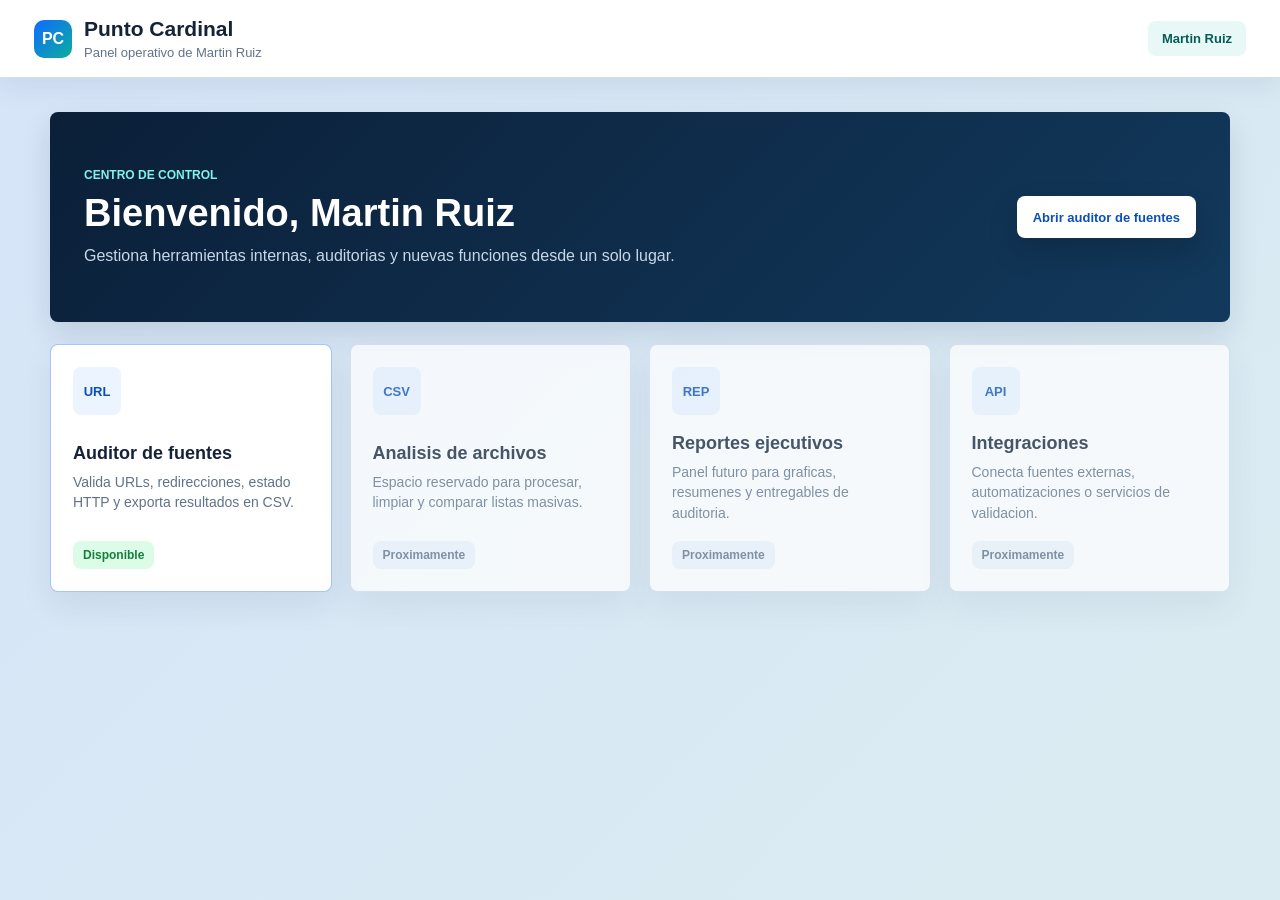
<file: templates/dashboard.html>
<!doctype html>
<html lang="es">
<head>
  <meta charset="utf-8">
  <meta name="viewport" content="width=device-width, initial-scale=1">
  <title>Punto Cardinal | Dashboard</title>
  <link rel="stylesheet" href="/static/style.css">
</head>
<body class="dashboardBody">

<header class="dashboardTopbar">
  <div class="brand">
    <div class="brandMark">PC</div>
    <div>
      <h1>Punto Cardinal</h1>
      <p>Panel operativo de Martin Ruiz</p>
    </div>
  </div>
  <div class="operatorBadge">Martin Ruiz</div>
</header>

<main class="dashboardMain">
  <section class="welcome">
    <div>
      <span class="eyebrow">Centro de control</span>
      <h2>Bienvenido, Martin Ruiz</h2>
      <p>
        Gestiona herramientas internas, auditorias y nuevas funciones desde un solo lugar.
      </p>
    </div>
    <a class="heroAction" href="/auditor">Abrir auditor de fuentes</a>
  </section>

  <section class="moduleGrid" aria-label="Modulos disponibles">
    <a class="moduleCard activeModule" href="/auditor">
      <div class="moduleIcon">URL</div>
      <div>
        <h3>Auditor de fuentes</h3>
        <p>Valida URLs, redirecciones, estado HTTP y exporta resultados en CSV.</p>
      </div>
      <span>Disponible</span>
    </a>

    <article class="moduleCard disabledModule">
      <div class="moduleIcon">CSV</div>
      <div>
        <h3>Analisis de archivos</h3>
        <p>Espacio reservado para procesar, limpiar y comparar listas masivas.</p>
      </div>
      <span>Proximamente</span>
    </article>

    <article class="moduleCard disabledModule">
      <div class="moduleIcon">REP</div>
      <div>
        <h3>Reportes ejecutivos</h3>
        <p>Panel futuro para graficas, resumenes y entregables de auditoria.</p>
      </div>
      <span>Proximamente</span>
    </article>

    <article class="moduleCard disabledModule">
      <div class="moduleIcon">API</div>
      <div>
        <h3>Integraciones</h3>
        <p>Conecta fuentes externas, automatizaciones o servicios de validacion.</p>
      </div>
      <span>Proximamente</span>
    </article>
  </section>
</main>

</body>
</html>
</file>
<file: static/style.css>
:root {
  --bg: #edf2f8;
  --panel: #ffffff;
  --panel-dark: #0b1f38;
  --panel-darker: #081527;
  --line: #d6deea;
  --text: #152238;
  --muted: #617389;
  --primary: #0f6bff;
  --primary-dark: #0b4fb8;
  --teal: #0cae9b;
  --success: #15803d;
  --danger: #c83232;
  --warning: #a15c00;
  --shadow: 0 12px 30px rgba(8, 25, 48, 0.12);
}
* { box-sizing: border-box; }

body {
  margin: 0;
  font-family: "Segoe UI", Arial, sans-serif;
  background: radial-gradient(circle at top right, #f8fbff 0%, var(--bg) 44%, #e6edf7 100%);
  color: var(--text);
}

.loginBody {
  min-height: 100vh;
  display: grid;
  place-items: center;
  padding: 24px;
  background: linear-gradient(135deg, #eaf2fb, #f7fafc 48%, #e8f6f2);
}

.loginShell {
  width: min(420px, 100%);
}

.loginPanel {
  display: grid;
  gap: 22px;
  padding: 26px;
  border: 1px solid var(--line);
  border-radius: 8px;
  background: #fff;
  box-shadow: var(--shadow);
}

.loginForm {
  display: grid;
  gap: 14px;
}

.loginForm label {
  display: grid;
  gap: 7px;
  color: var(--text);
  font-size: 13px;
  font-weight: 800;
}

.loginForm input {
  min-height: 42px;
  width: 100%;
  border: 1px solid var(--line);
  border-radius: 8px;
  padding: 0 12px;
  color: var(--text);
  font: 14px "Segoe UI", Arial, sans-serif;
}

.loginForm input:focus {
  outline: none;
  border-color: var(--primary);
  box-shadow: 0 0 0 3px rgba(15,107,255,.14);
}

.loginError {
  padding: 10px 12px;
  border-radius: 8px;
  background: #fee2e2;
  color: var(--danger);
  font-size: 13px;
  font-weight: 800;
}

.auditorBody {
  height: 100vh;
  overflow: hidden;
}

.topbar {
  height: 64px;
  display: flex;
  align-items: center;
  justify-content: space-between;
  padding: 10px 18px;
  border-bottom: 1px solid var(--line);
  background: rgba(255, 255, 255, 0.94);
  backdrop-filter: blur(6px);
  position: relative;
  z-index: 30;
}
.topbar-left, .topbar-right { display: flex; align-items: center; gap: 10px; }
.brandCompact { display: flex; align-items: center; gap: 10px; }
.brandCompact h1 { margin: 0; font-size: 18px; }
.brandCompact p { margin: 2px 0 0; font-size: 12px; color: var(--muted); }
.brandMark {
  width: 38px; height: 38px; border-radius: 10px; display: grid; place-items: center;
  background: linear-gradient(135deg, var(--primary), var(--teal)); color: #fff; font-weight: 800;
}
.icon-btn {
  min-height: 36px; min-width: 36px; border: 1px solid var(--line); background: #fff; border-radius: 10px;
  cursor: pointer; font-size: 18px;
}
.icon-btn:hover { background: #f3f7fd; }

.layout {
  display: grid;
  grid-template-columns: 330px 1fr;
  height: calc(100vh - 64px);
  transition: grid-template-columns 180ms ease;
}
body.sidebar-collapsed .layout { grid-template-columns: 0 1fr; }

.sidebar {
  min-width: 0;
  display: flex;
  flex-direction: column;
  gap: 10px;
  padding: 14px;
  background: linear-gradient(180deg, var(--panel-dark), var(--panel-darker));
  color: #fff;
  border-right: 1px solid rgba(255,255,255,0.08);
  overflow: hidden;
  transition: padding 180ms ease, transform 180ms ease;
}
body.sidebar-collapsed .sidebar { padding: 0; border-right: 0; }
body.sidebar-collapsed .sidebar * { display: none; }

.fieldLabel { color: #dbe7f5; font-size: 11px; font-weight: 700; text-transform: uppercase; }
textarea {
  width: 100%; min-height: 96px; max-height: 180px; resize: vertical;
  border: 1px solid rgba(255,255,255,0.16); border-radius: 10px; padding: 10px;
  background: rgba(255,255,255,0.08); color: #fff; font: 13px/1.35 "Segoe UI", Arial, sans-serif;
}
textarea:focus { outline: none; border-color: var(--teal); box-shadow: 0 0 0 3px rgba(12,174,155,0.16); }
textarea::placeholder { color: #91a7c1; }

button { border: 0; border-radius: 10px; cursor: pointer; font-weight: 700; min-height: 40px; }
.primary { background: linear-gradient(135deg, var(--primary), #2f87ff); color: #fff; box-shadow: 0 8px 16px rgba(15,107,255,.25); }
.primary:hover { filter: brightness(0.97); }

.summary, .progressPanel {
  background: rgba(255,255,255,0.08);
  border: 1px solid rgba(255,255,255,0.11);
  border-radius: 10px;
}
.summary { display:flex; justify-content:space-between; align-items:center; padding: 9px 12px; color:#d9e6f4; }
.summary strong { color:#fff; }
.progressPanel { padding: 10px; display:grid; gap:7px; }
.progressHeader { display:flex; justify-content:space-between; font-size:12px; color:#dbe7f5; }
.progressTrack { height: 8px; border-radius: 999px; background: rgba(255,255,255,.14); overflow:hidden; }
#progressBar { height:100%; width:0%; background: linear-gradient(90deg, var(--primary), var(--teal)); transition: width 180ms; }

.filterControls {
  display: grid;
  grid-template-columns: repeat(3, 1fr);
  gap: 6px;
}

.filterBtn {
  min-height: 32px;
  border: 1px solid rgba(255,255,255,.12);
  border-radius: 9px;
  background: rgba(255,255,255,.08);
  color: #dbe7f5;
  font-size: 11px;
}

.filterBtn.active {
  background: #fff;
  color: var(--primary-dark);
}

#list {
  flex: 1;
  margin: 0;
  padding: 0;
  list-style: none;
  overflow: auto;
  scroll-behavior: smooth;
  overscroll-behavior: contain;
}

.groupedList {
  display: flex;
  flex-direction: column;
  gap: 12px;
}

.sourceGroup {
  display: grid;
  gap: 7px;
}

.groupHeader {
  display: flex;
  align-items: center;
  justify-content: space-between;
  min-height: 30px;
  padding: 0 10px;
  border-radius: 9px;
  color: #fff;
  font-size: 12px;
  font-weight: 850;
}

.validGroup .groupHeader {
  background: rgba(21, 128, 61, .22);
  border: 1px solid rgba(21, 128, 61, .34);
}

.errorGroup .groupHeader {
  background: rgba(200, 50, 50, .22);
  border: 1px solid rgba(200, 50, 50, .34);
}

.pendingGroup .groupHeader {
  background: rgba(246, 195, 67, .2);
  border: 1px solid rgba(246, 195, 67, .32);
}

.sourceGroup ul {
  margin: 0;
  padding: 0;
  list-style: none;
}

.emptyState {
  padding: 14px;
  border: 1px dashed rgba(255,255,255,.18);
  border-radius: 10px;
  color: #c4d4e7;
  font-size: 13px;
  text-align: center;
}

#list li {
  position: relative;
  margin-bottom: 8px;
  padding: 10px 10px 10px 32px;
  border-radius: 10px;
  border: 1px solid rgba(255,255,255,.11);
  background: rgba(255,255,255,.06);
  cursor: pointer;
}
#list li:hover, #list li.active { border-color: rgba(12,174,155,.65); background: rgba(12,174,155,.16); }
#list li::before { content:""; width:9px; height:9px; border-radius:999px; position:absolute; left:12px; top:14px; background:#8ca3bc; }
li.pending::before { background: #f6c343; }
li.validItem::before, li.redirected::before { background: var(--success); }
li.warningItem::before { background: #f59e0b; }
li.errorItem::before { background: var(--danger); }
.url-text { font-size: 13px; font-weight: 700; white-space: nowrap; overflow: hidden; text-overflow: ellipsis; }
.status-row { margin-top: 4px; display:flex; gap:7px; align-items:center; min-width:0; }
.reason-text { font-size: 11px; color: #c4d4e7; overflow:hidden; text-overflow:ellipsis; white-space:nowrap; }
.status-badge-small { font-size:10px; padding:2px 6px; border-radius: 999px; font-weight:800; }
.status-badge-small.valida { background:#dcfce7; color:var(--success); }
.status-badge-small.dudosa { background:#fef3c7; color:var(--warning); }
.status-badge-small.error { background:#fee2e2; color:var(--danger); }
.status-badge-small.pending { background:#fff1c2; color:#8a6400; }

.itemActions {
  display: flex;
  justify-content: flex-end;
  margin-top: 7px;
}

.itemActions button {
  min-height: 26px;
  padding: 0 9px;
  border-radius: 8px;
  font-size: 11px;
}

.miniSuccess {
  background: #dcfce7;
  color: var(--success);
}

.miniDanger {
  background: #fee2e2;
  color: var(--danger);
}

#viewer { min-width: 0; display: flex; flex-direction: column; }
#navBar {
  min-height: 74px; display:flex; align-items:center; gap:14px; padding: 10px 14px;
  border-bottom: 1px solid var(--line); background: rgba(255,255,255,0.96);
}
.statusBadge { min-width: 90px; text-align:center; padding: 8px 10px; border-radius: 999px; font-size:11px; font-weight: 900; background: #e8edf5; color: var(--muted); text-transform: uppercase; }
.statusBadge.okStatus { background:#dcfce7; color:var(--success); }
.statusBadge.warning { background:#fef3c7; color:var(--warning); }
.statusBadge.error { background:#fee2e2; color:var(--danger); }
.urlDetails { min-width:0; flex:1; }
#currentUrl, #redirectInfo, #auditInfo { display:block; white-space:nowrap; overflow:hidden; text-overflow:ellipsis; }
#currentUrl { color: var(--text); text-decoration:none; font-weight:800; font-size:14px; }
#redirectInfo { margin-top:4px; color: var(--primary-dark); font-size:12px; }
#auditInfo, #captureInfo { margin-top:4px; color: var(--muted); font-size:12px; }

.view-selector { display:flex; gap:4px; background:#e2e8f0; border-radius: 10px; padding:3px; }
.view-tab { min-height: 30px; border-radius: 8px; padding: 0 10px; background: transparent; color:#475569; }
.view-tab.active { background:#fff; color: var(--primary); }
.capture-btn { min-height: 32px; padding: 0 12px; background: var(--primary); color:#fff; border-radius: 9px; }

.viewer-body { flex:1; min-height:0; position:relative; display:flex; flex-direction:column; }
#frame { flex:1; width:100%; border:0; background:#fff; }

.screenshot-view { flex:1; display:none; justify-content:center; align-items:center; padding:18px; background:#0f2742; overflow:auto; }
.screenshot-view.active { display:flex; }
.screenshot-view img { max-width:100%; max-height:100%; object-fit: contain; border-radius: 10px; box-shadow: 0 10px 26px rgba(0,0,0,.38); }
.screenshot-placeholder { text-align:center; color:#c6d3e1; max-width:380px; }
.screenshot-placeholder-icon { font-size: 48px; }

.capture-overlay { position:absolute; inset:0; background: rgba(15,39,66,.88); color:#fff; display:none; z-index:9; align-items:center; justify-content:center; flex-direction:column; gap:12px; }
.capture-overlay.active { display:flex; }
.spinner { width:40px; height:40px; border:4px solid rgba(255,255,255,.2); border-top-color: #0f6bff; border-radius:50%; animation: spin .9s linear infinite; }
@keyframes spin { to { transform: rotate(360deg); } }

#controls { display:grid; grid-template-columns: 1fr 1fr; gap:8px; padding: 10px; background:#e9f0f9; }
.ok { background: var(--success); color:#fff; }
.bad { background: var(--danger); color:#fff; }

.menu-dropdown {
  position: absolute; right: 14px; top: 56px; width: 310px; background:#fff; border:1px solid var(--line);
  border-radius: 12px; box-shadow: var(--shadow); padding: 8px 0; display:none; z-index: 50;
}
.menu-dropdown.active { display:block; }
.menu-dropdown-header { font-size: 11px; color: var(--muted); font-weight: 800; padding: 4px 14px; text-transform: uppercase; }
.menu-dropdown-item { padding: 6px 14px; }
.menu-dropdown-divider { height:1px; background: var(--line); margin: 8px 0; }
.menu-dropdown-label { display:grid; gap:6px; font-size:12px; font-weight:700; }
.menu-dropdown-checkbox-label { display:flex; align-items:center; gap:8px; font-size: 12px; font-weight: 700; }
.menu-select { min-height: 34px; border:1px solid var(--line); border-radius: 8px; padding: 0 8px; }
.menu-dropdown-btn { width:100%; text-align:left; border:0; background:transparent; padding: 10px 14px; min-height: 0; }
.menu-dropdown-btn:hover { background:#f3f7fd; }

@media (max-width: 1024px) {
  .layout { grid-template-columns: 290px 1fr; }
}
@media (max-width: 800px) {
  .layout { grid-template-columns: 1fr; }
  .sidebar { position: fixed; left: 0; top: 64px; bottom: 0; width: min(86vw, 320px); z-index: 40; }
  body.sidebar-collapsed .sidebar { transform: translateX(-100%); display:flex; }
}

/* Existing dashboard styles compatibility */
.dashboardBody {
  display: block;
  min-width: 0;
  height: 100vh;
  overflow: auto;
  background: linear-gradient(135deg, rgba(15,107,255,.1), rgba(0,169,157,.08)), var(--bg);
}
.dashboardTopbar {
  min-height: 78px;
  display: flex;
  align-items: center;
  justify-content: space-between;
  gap: 20px;
  padding: 16px 34px;
  background: #fff;
  border-bottom: 1px solid var(--line);
  box-shadow: 0 8px 28px rgba(15,39,66,.08);
}
.brand {
  display: flex;
  align-items: center;
  gap: 12px;
}
.brand h1 {
  margin: 0;
  font-size: 21px;
  line-height: 1.1;
}
.brand p {
  margin: 4px 0 0;
  color: var(--muted);
  font-size: 13px;
}
.operatorBadge {
  padding: 10px 14px;
  border-radius: 8px;
  background: #e7f8f6;
  color: #075c56;
  font-size: 13px;
  font-weight: 850;
}
.dashboardMain {
  width: min(1180px, calc(100% - 48px));
  margin: 34px auto;
}
.welcome {
  min-height: 210px;
  display: flex;
  align-items: center;
  justify-content: space-between;
  gap: 28px;
  padding: 34px;
  border-radius: 8px;
  background: linear-gradient(135deg, var(--panel-dark), #12395c);
  color: #fff;
  box-shadow: var(--shadow);
}
.eyebrow {
  color: #80f2e8;
  font-size: 12px;
  font-weight: 850;
  text-transform: uppercase;
}
.welcome h2 {
  margin: 10px 0;
  font-size: 38px;
  line-height: 1.08;
  letter-spacing: 0;
}
.welcome p {
  max-width: 620px;
  margin: 0;
  color: #c9d8e8;
  font-size: 16px;
  line-height: 1.55;
}
.heroAction {
  flex: 0 0 auto;
  display: inline-flex;
  align-items: center;
  justify-content: center;
  min-height: 42px;
  padding: 0 16px;
  border-radius: 8px;
  background: #fff;
  color: var(--primary-dark);
  font-size: 13px;
  font-weight: 850;
  text-decoration: none;
  box-shadow: 0 14px 30px rgba(0,0,0,.16);
}
.moduleGrid {
  display: grid;
  grid-template-columns: repeat(4, minmax(0, 1fr));
  gap: 18px;
  margin-top: 22px;
}
.moduleCard {
  min-height: 220px;
  display: flex;
  flex-direction: column;
  justify-content: space-between;
  gap: 18px;
  padding: 22px;
  border: 1px solid var(--line);
  border-radius: 8px;
  background: #fff;
  color: var(--text);
  text-decoration: none;
  box-shadow: 0 14px 32px rgba(15,39,66,.08);
}
.activeModule {
  border-color: rgba(15,107,255,.38);
}
.activeModule:hover {
  transform: translateY(-2px);
  box-shadow: 0 18px 42px rgba(15,39,66,.14);
}
.disabledModule {
  opacity: .74;
}
.moduleIcon {
  width: 48px;
  height: 48px;
  display: grid;
  place-items: center;
  border-radius: 8px;
  background: #ecf4ff;
  color: var(--primary-dark);
  font-size: 13px;
  font-weight: 900;
}
.moduleCard h3 {
  margin: 0 0 8px;
  font-size: 18px;
}
.moduleCard p {
  margin: 0;
  color: var(--muted);
  font-size: 14px;
  line-height: 1.45;
}
.moduleCard span {
  width: fit-content;
  padding: 7px 10px;
  border-radius: 8px;
  background: #eef4fb;
  color: var(--muted);
  font-size: 12px;
  font-weight: 800;
}
.activeModule span {
  background: #dcfce7;
  color: var(--success);
}

@media (max-width: 980px) {
  .dashboardTopbar,
  .welcome {
    align-items: flex-start;
    flex-direction: column;
  }
  .moduleGrid {
    grid-template-columns: repeat(2, minmax(0, 1fr));
  }
}

@media (max-width: 680px) {
  .dashboardMain {
    width: calc(100% - 28px);
    margin: 18px auto;
  }
  .dashboardTopbar,
  .welcome {
    padding: 20px;
  }
  .welcome h2 {
    font-size: 30px;
  }
  .moduleGrid {
    grid-template-columns: 1fr;
  }
}
</file>
